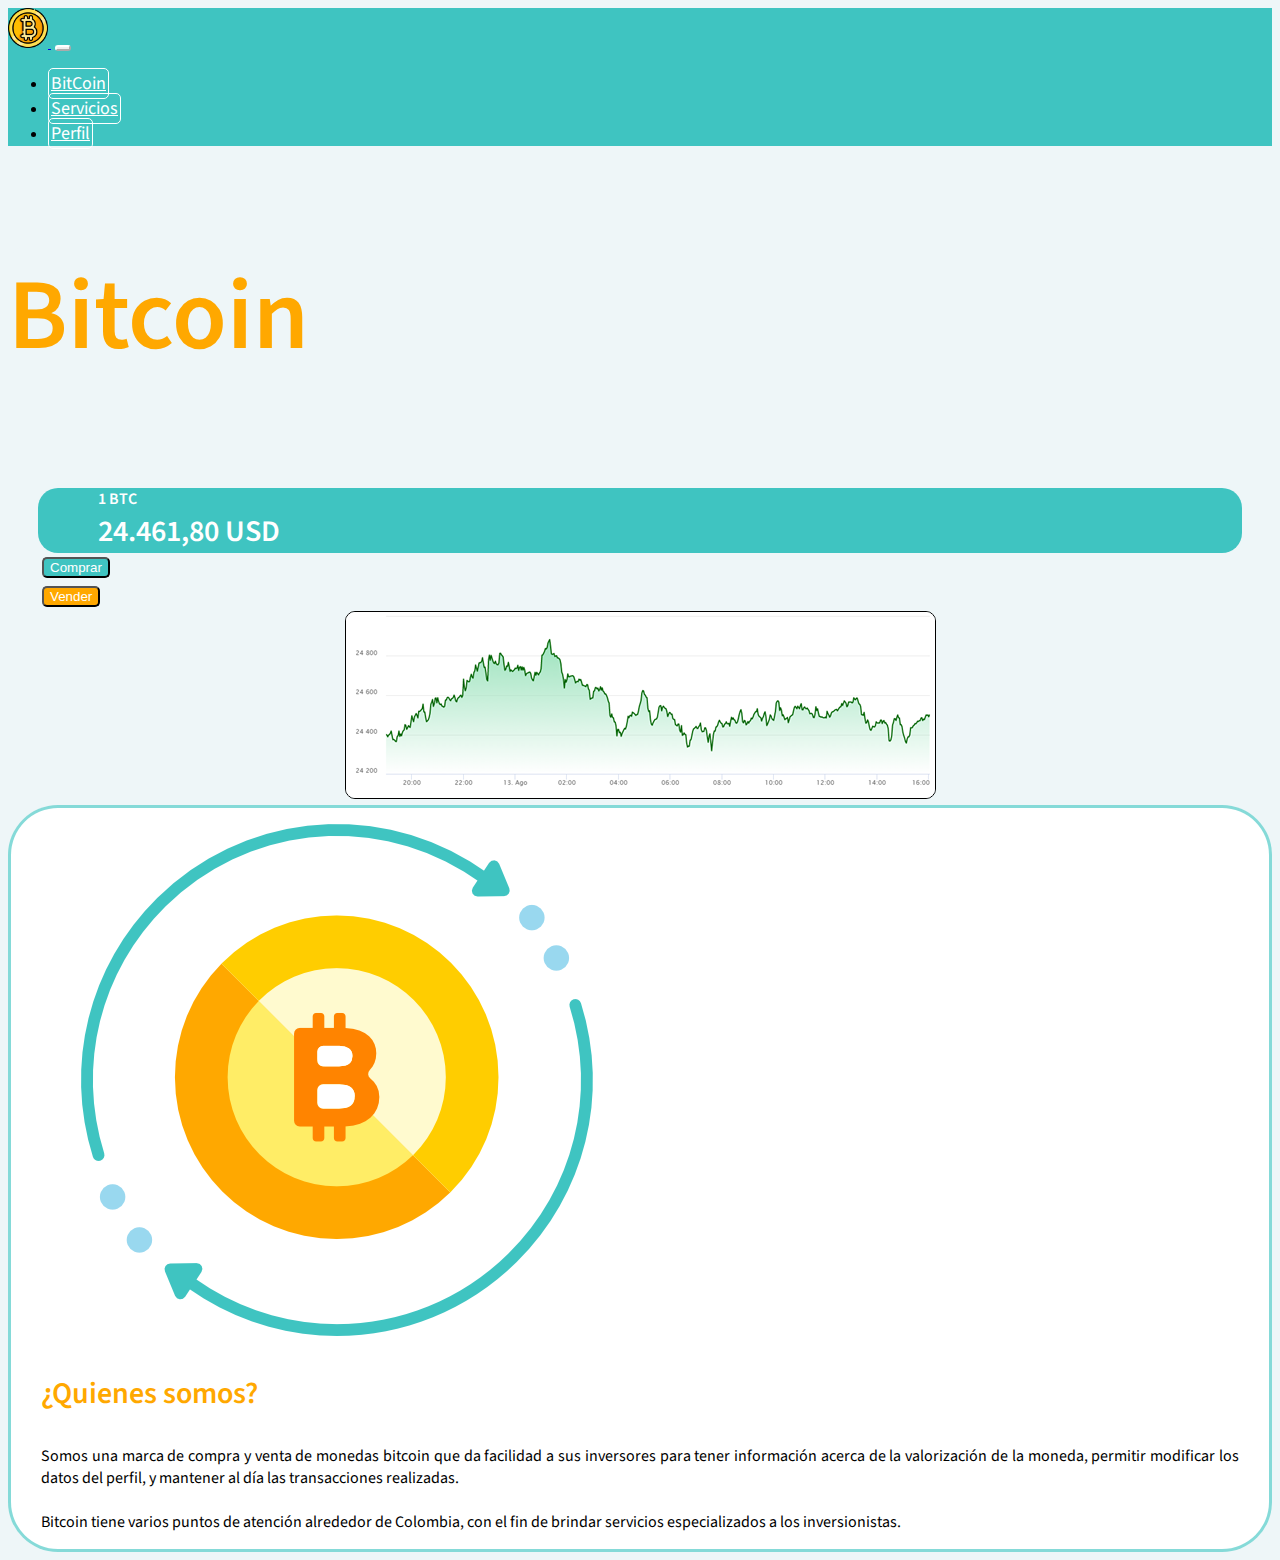
<file: index.html>
<!doctype html>
<html lang="en">
  <head>
      <!-- Google Tag Manager personalizada de Julian-->
    <script>(function(w,d,s,l,i){w[l]=w[l]||[];w[l].push({'gtm.start':
    new Date().getTime(),event:'gtm.js'});var f=d.getElementsByTagName(s)[0],
    j=d.createElement(s),dl=l!='dataLayer'?'&l='+l:'';j.async=true;j.src=
    'https://www.googletagmanager.com/gtm.js?id='+i+dl;f.parentNode.insertBefore(j,f);
    })(window,document,'script','dataLayer','GTM-588W7D4');</script>
    <!-- End Google Tag Manager -->


        <!-- Google Tag Manager -->
        <script>(function(w,d,s,l,i){w[l]=w[l]||[];w[l].push({'gtm.start':
          new Date().getTime(),event:'gtm.js'});var f=d.getElementsByTagName(s)[0],
          j=d.createElement(s),dl=l!='dataLayer'?'&l='+l:'';j.async=true;j.src=
          'https://www.googletagmanager.com/gtm.js?id='+i+dl;f.parentNode.insertBefore(j,f);
          })(window,document,'script','dataLayer','GTM-N34BW79');</script>
          <!-- End Google Tag Manager -->



    <!-- Google tag (gtag.js) --> <script async src="https://www.googletagmanager.com/gtag/js?id=G-53Z355H7BV"></script> <script>   window.dataLayer = window.dataLayer || [];   function gtag(){dataLayer.push(arguments);}   gtag('js', new Date());   gtag('config', 'G-53Z355H7BV'); </script>
    <!-- Google tag (gtag.js) de Julian --> <script async src="https://www.googletagmanager.com/gtag/js?id=G-JJ888WY4YJ"></script> <script>   window.dataLayer = window.dataLayer || [];   function gtag(){dataLayer.push(arguments);}   gtag('js', new Date());   gtag('config', 'G-JJ888WY4YJ'); </script>
    <!-- Google tag (gtag.js) de Julian para google Tag--> <script async src="https://www.googletagmanager.com/gtag/js?id=G-08EMHFPQX6"></script> <script>   window.dataLayer = window.dataLayer || [];   function gtag(){dataLayer.push(arguments);}   gtag('js', new Date());   gtag('config', 'G-08EMHFPQX6'); </script>

    <meta charset="utf-8">
    <meta name="viewport" content="width=device-width, initial-scale=1">
    <title>BITCOIN :: Inicio</title>
    <link href="https://cdn.jsdelivr.net/npm/bootstrap@5.2.0/dist/css/bootstrap.min.css" rel="stylesheet" integrity="sha384-gH2yIJqKdNHPEq0n4Mqa/HGKIhSkIHeL5AyhkYV8i59U5AR6csBvApHHNl/vI1Bx" crossorigin="anonymous">
    <link rel="stylesheet" href="style.css">
  </head>
  
  <body>
    <!-- Google Tag Manager (noscript) personalizada de julian -->
  <noscript><iframe src="https://www.googletagmanager.com/ns.html?id=GTM-588W7D4"
  height="0" width="0" style="display:none;visibility:hidden"></iframe></noscript>
  <!-- End Google Tag Manager (noscript) -->

    <nav class="navbar navbar-expand-lg fixed-top green-bg-color black-color">
        <div class="container-fluid">
          <a class="navbar-brand" href="#">
            <img src="images/BitCoin-Logo1.png" width="40" height="40" alt="">
          </a>
          <button class="navbar-toggler" type="button" data-bs-toggle="collapse" data-bs-target="#navbarSupportedContent" aria-controls="navbarSupportedContent" aria-expanded="false" aria-label="Toggle navigation">
            <span class="navbar-toggler-icon"></span>
          </button>

          <div class="collapse navbar-collapse" id="navbarSupportedContent">
            <ul class="navbar-nav">
              <li class="nav-item">
                <a class="nav-link" href="index.html">BitCoin</a>
              </li>
              <li class="nav-item">
                <a class="btn-servicios nav-link" href="servicios.html">Servicios</a>
              </li>
              <li>
                <a class="nav-link" href="perfil.html">Perfil</a>
              </li>
            </ul>

          </div>
        </div>
      </nav>
    <script src="https://cdn.jsdelivr.net/npm/bootstrap@5.2.0/dist/js/bootstrap.bundle.min.js" integrity="sha384-A3rJD856KowSb7dwlZdYEkO39Gagi7vIsF0jrRAoQmDKKtQBHUuLZ9AsSv4jD4Xa" crossorigin="anonymous"></script>

    <div class="containerInfo px-1 py-4 mt-5 pt-5" style="background-color: #eef6f8;">
        <div class="row d-flex justify-content-center">
            <div class="col-md-10">
                <div class="row d-flex justify-content-center" >
                    <div class="col-md-5 col-sm-7 ">
                        <p class="font-100 weight-600 text-center Orange-color-2">Bitcoin</p>            
                     </div>
                </div>

                <div class="container-inicio d-flex flex-content">
                  <div class="flex-item py-1 flex-item">
                    <div class="containter-values flex-item py-1 my-2">
                      <div class="flex-item px-2 py-2 mt-3">
                        <span class="text-uppercase font-16 weight-600">1 BTC</span>
                      </div>
                      <div class="flex-item py-1 py-3 px-2 my-1">
                        <span class="text-uppercase font-30 weight-600">24.461,80 USD</span>
                      </div>
                    </div>
                    
                  </div>

                  <div class="container-inicio-text flex-content pt-3 mt-3 ">
                    <div class="button flex-item">
                      <button class="" style="background-color: #3fc4c1; color: white;">Comprar</button>
                    </div>

                    <div class="button flex-item mt-3">
                      <button class=""style="background-color: #ffa800; color: white;">Vender</button>
                    </div>
                  </div >
                  

                </div>

                <div class="picture-balance flex-item pt-1 img-fluid">
                  <img src="images/graficaBitcoin.png" alt=""  style="border: 1px solid black; border-radius: 10px;">
                </div>

                  <div class="d-flex flex-content justify-content-center mt-5 mx-5" style="border: 3px solid #3fc4c2a2; border-radius: 50px; background-color: white;"> 
                    <div class="flex-item">
                      <figure>
                        <img src="images/BitCoin-Logo.png" class="mt-3 img-fluid">
                      </figure>
                    </div>

                    <div >
                      <div class="flex-item flex-content" style="text-align: justify;">
                        <p class="font-30 weight-600 text-center Orange-color-2 mt-3">¿Quienes somos?</p>
                        <p>
                          Somos una marca de compra y venta de monedas bitcoin que
                          da facilidad a sus inversores para tener información acerca 
                          de la valorización de la moneda, permitir modificar los 
                          datos del perfil, y mantener al día las transacciones realizadas. <br> <br>

                          Bitcoin tiene varios puntos de atención alrededor de Colombia, 
                          con el fin de brindar servicios especializados a los inversionistas.
                        </p>
                      </div>
                    </div>

                  </div>
                </div>
            </div>
        </div>
    </div>
  </body>
</html>
</file>
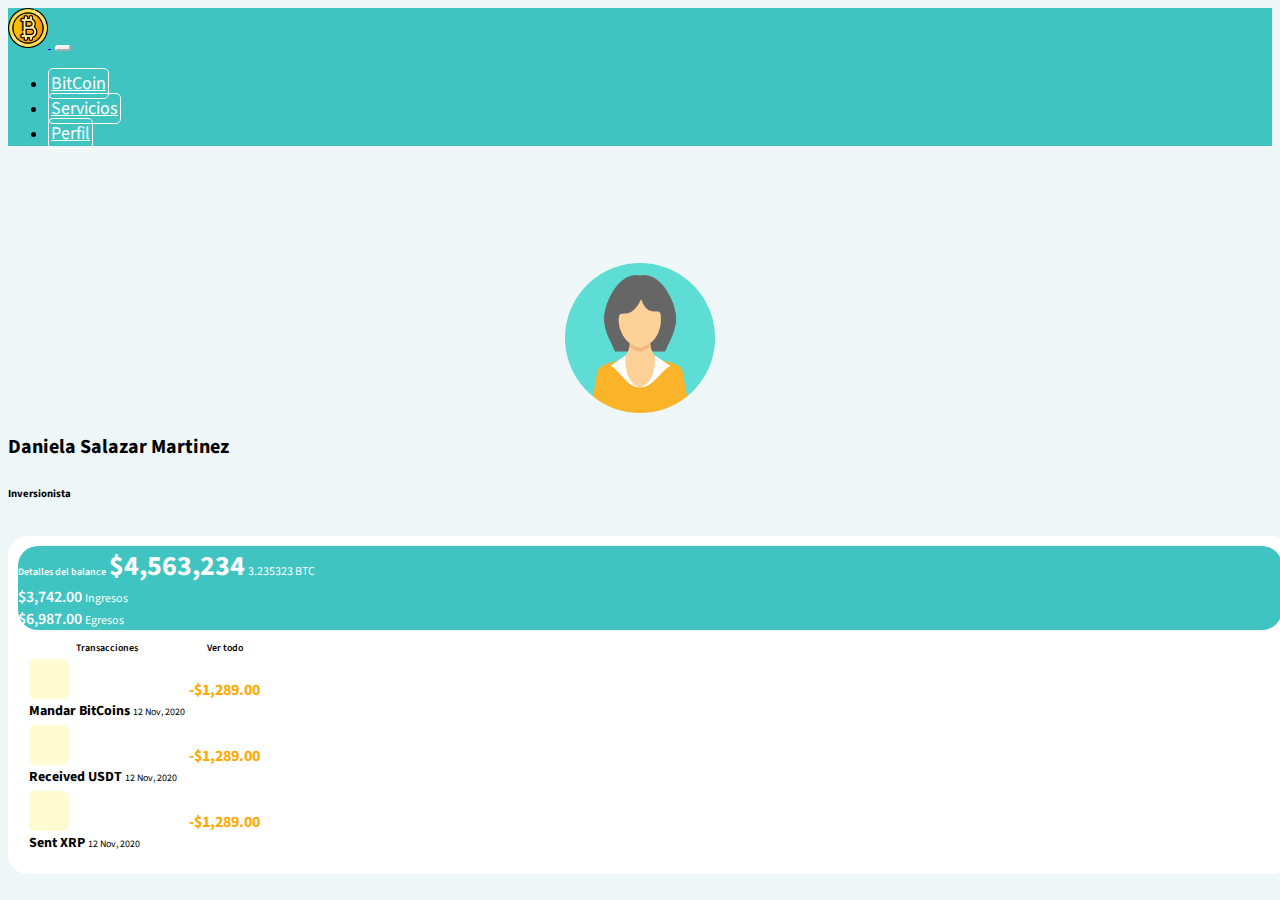
<file: miperfil.html>
<!DOCTYPE html>
<html lang="en">

<head>
    <meta charset="utf-8">
        <meta name="viewport" content="width=device-width, initial-scale=1">
        <title>BITCOIN :: Servicios</title>
        <link href="https://cdn.jsdelivr.net/npm/bootstrap@5.2.0/dist/css/bootstrap.min.css" rel="stylesheet" integrity="sha384-gH2yIJqKdNHPEq0n4Mqa/HGKIhSkIHeL5AyhkYV8i59U5AR6csBvApHHNl/vI1Bx" crossorigin="anonymous">
    
    <link rel="stylesheet" href="https://cdnjs.cloudflare.com/ajax/libs/font-awesome/5.15.2/css/all.min.css" integrity="sha512-HK5fgLBL+xu6dm/Ii3z4xhlSUyZgTT9tuc/hSrtw6uzJOvgRr2a9jyxxT1ely+B+xFAmJKVSTbpM/CuL7qxO8w==" crossorigin="anonymous" />

    <link rel="stylesheet" href="style.css">
</head>

<body>
    <div>
        <nav class="navbar navbar-expand-lg fixed-top green-bg-color black-color">
            <div class="container-fluid">
              <a class="navbar-brand" href="#">
                <img src="images/BitCoin-Logo1.png" width="40" height="40" alt="">
              </a>
              <button class="navbar-toggler" type="button" data-bs-toggle="collapse" data-bs-target="#navbarSupportedContent" aria-controls="navbarSupportedContent" aria-expanded="false" aria-label="Toggle navigation">
                <span class="navbar-toggler-icon white-color"></span>
              </button>
    
              <div class="collapse navbar-collapse" id="navbarSupportedContent">
                <ul class="navbar-nav me-auto mb-2 mb-lg-0 justify-content-end">
                  <li class="nav-item">
                    <a class="nav-link " href="index.html">BitCoin</a>
                  </li>
                  <li class="nav-item">
                    <a class="nav-link " href="servicios.html">Servicios</a>
                  </li>
                  <li>
                    <a class="nav-link " href="miperfil.html">Perfil</a>
                  </li>
                </ul>
    
              </div>
            </div>
        </nav>
    </div>
    
    <script src="https://cdn.jsdelivr.net/npm/bootstrap@5.2.0/dist/js/bootstrap.bundle.min.js" integrity="sha384-A3rJD856KowSb7dwlZdYEkO39Gagi7vIsF0jrRAoQmDKKtQBHUuLZ9AsSv4jD4Xa" crossorigin="anonymous"></script>
    <div>
      <div class="container-Perfil px-3 py-5 my-5 ">
            <img src="images/perfil2.png" class="presentation__picture">
            <h3 class = "font-20 black-color text-center">Daniela Salazar Martinez</h3>
            <h6 class="text-center grey-color-2">Inversionista</h6>
      </div>  
    </div>
    <div class="container px-1 py-4 my-3 ">
        <i class="settingsPerfil fas fa-cog ps-4"></i>
        <div class="row d-flex justify-content-center">
            <div class="col-md-10">
                <div class="row d-flex justify-content-center">
                    <div class="col-md-5 col-sm-7 ">
                        <div class="p-4 d-flex flex-column green-bg-color round-corner">
                            <span class="text-uppercase font-10 weight-600 white-color">Detalles del balance</span>
                            <span class="font-28 weight-700 white-color mt-4">$4,563,234</span>
                            <span class="font-12 weight-400 white-color">3.235323 BTC</span>
                            <div class="d-flex flex-row justify-content-between mt-4">
                                <div class="d-flex flex-column">
                                    <span class="font-16 weight-600 white-color">$3,742.00</span>
                                    <span class="font-12 weight-400 white-color">Ingresos</span>
                                </div>
                                <div class="d-flex flex-column">
                                    <span class="font-16 weight-600 white-color">$6,987.00</span>
                                    <span class="font-12 weight-400 white-color">Egresos</span>
                                </div>
                            </div>
                        </div>
                    </div>

                    <!-- Espacio -->
                    <div class="col-md-1 col-sm-4"></div>

                    <!-- Columna superior derecha  -->
                    <div class="col-md-5 col-sm-6 ">
                        <div>
                            <table class="table table-borderless">
                                <thead>
                                    <tr>
                                        <th class="text-uppercase font-10 weight-600 grey-color-2">Transacciones</th>
                                        <th class="text-uppercase font-10 weight-600 purple-color-2 text-end">Ver todo</th>
                                    </tr>
                                </thead>
                                <tbody>
                                    <tr>
                                        <td>
                                            <div class="d-flex flex-row">
                                                <div class="d-flex flex-row justify-content-center align-items-center Yellow-bg-color square round-corner-small Orange-color-2 font-14">
                                                    <i class="fas fa-long-arrow-alt-up"></i>
                                                </div>
                                                <div class="d-flex flex-column ps-2">
                                                    <span class="font-14 weight-700 purple-color-2">Mandar BitCoins</span>
                                                    <span class="font-10 weight-400 purple-color-2">12 Nov, 2020</span>
                                                </div>
                                            </div>
                                        </td>
                                        <td>
                                            <div class="d-flex flex-column align-items-end">
                                                <span class=" font-16 weight-700 Orange-color-2">-$1,289.00</span>
                                            </div>
                                        </td>
                                    </tr>
                                    <tr>
                                        <td>
                                            <div class="d-flex flex-row ">
                                                <div class="d-flex flex-row justify-content-center align-items-center Yellow-bg-color square round-corner-small Orange-color-2 font-14 ">
                                                    <i class="fas fa-long-arrow-alt-down "></i>
                                                </div>
                                                <div class="d-flex flex-column ps-2 ">
                                                    <span class="font-14 weight-700 purple-color-2 ">Received USDT</span>
                                                    <span class="font-10 weight-400 purple-color-2 ">12 Nov, 2020</span>
                                                </div>
                                            </div>
                                        </td>
                                        <td>
                                            <div class="d-flex flex-column align-items-end ">
                                                <span class="font-16 weight-700 Orange-color-2 ">-$1,289.00</span>
                                            </div>
                                        </td>
                                    </tr>
                                    <tr>
                                        <td>
                                            <div class="d-flex flex-row ">
                                                <div class="d-flex flex-row justify-content-center align-items-center Yellow-bg-color square round-corner-small Orange-color-2  font-14 ">
                                                    <i class="fas fa-long-arrow-alt-up "></i>
                                                </div>
                                                <div class="d-flex flex-column ps-2 ">
                                                    <span class="font-14 weight-700 purple-color-2 ">Sent XRP</span>
                                                    <span class="font-10 weight-400 purple-color-2 ">12 Nov, 2020</span>
                                                </div>
                                            </div>
                                        </td>
                                        <td>
                                            <div class="d-flex flex-column align-items-end ">
                                                <span class="font-16 weight-700 Orange-color-2 ">-$1,289.00</span>
                                            </div>
                                        </td>
                                    </tr>
                                </tbody>
                            </table>
                        </div>
                    </div>
                </div>
            </div>
        </div>
    </div>
</body>

</html>
</file>
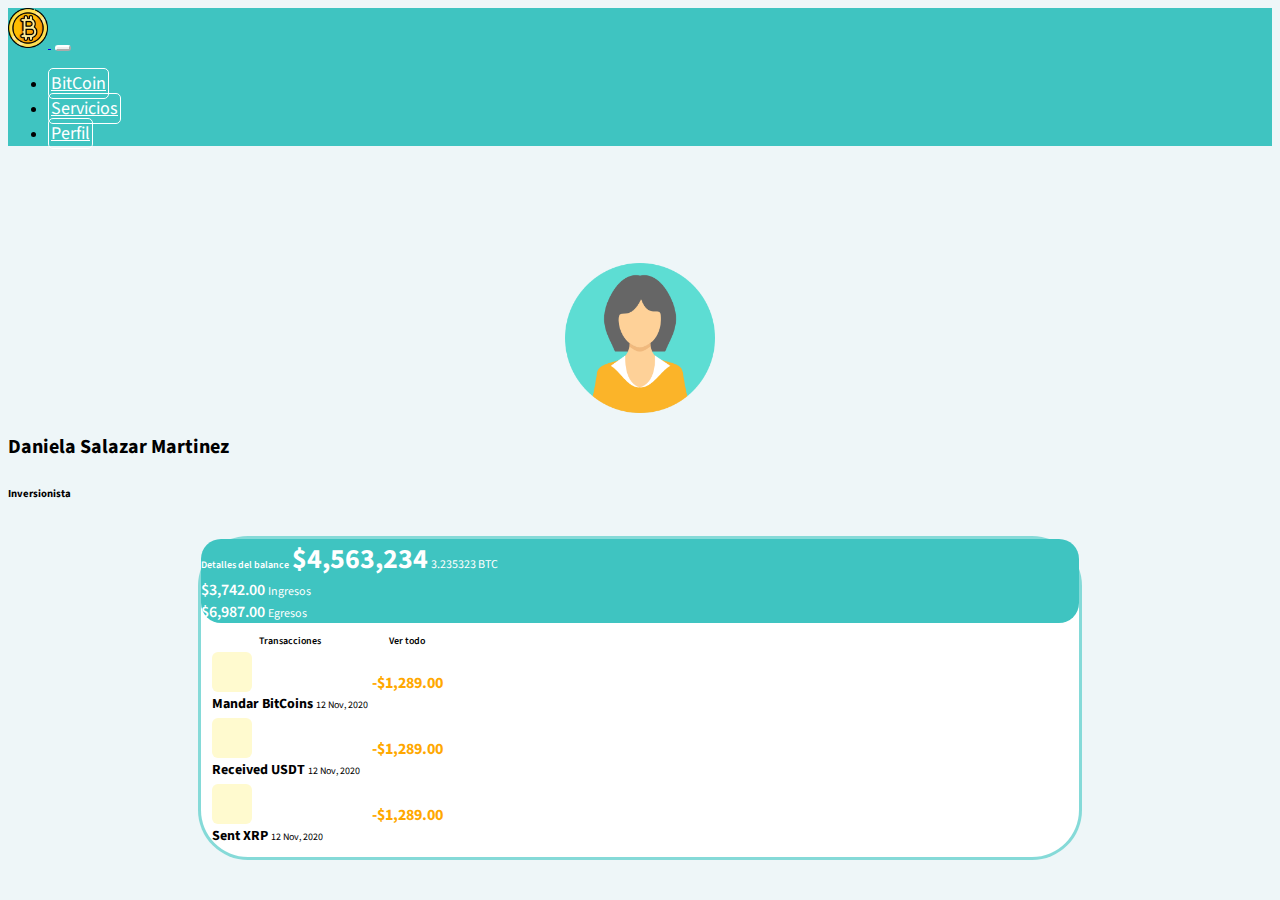
<file: perfil.html>
<!DOCTYPE html>
<html lang="en">

<head>
    <!-- Google Tag Manager personalizada de Julian-->
    <script>(function(w,d,s,l,i){w[l]=w[l]||[];w[l].push({'gtm.start':
    new Date().getTime(),event:'gtm.js'});var f=d.getElementsByTagName(s)[0],
    j=d.createElement(s),dl=l!='dataLayer'?'&l='+l:'';j.async=true;j.src=
    'https://www.googletagmanager.com/gtm.js?id='+i+dl;f.parentNode.insertBefore(j,f);
    })(window,document,'script','dataLayer','GTM-588W7D4');</script>
    <!-- End Google Tag Manager -->


    <!-- Google Tag Manager -->
    <script>(function(w,d,s,l,i){w[l]=w[l]||[];w[l].push({'gtm.start':
    new Date().getTime(),event:'gtm.js'});var f=d.getElementsByTagName(s)[0],
    j=d.createElement(s),dl=l!='dataLayer'?'&l='+l:'';j.async=true;j.src=
    'https://www.googletagmanager.com/gtm.js?id='+i+dl;f.parentNode.insertBefore(j,f);
    })(window,document,'script','dataLayer','GTM-N34BW79');</script>
    <!-- End Google Tag Manager -->


    <!-- Google tag (gtag.js) --> <script async src="https://www.googletagmanager.com/gtag/js?id=G-53Z355H7BV"></script> <script>   window.dataLayer = window.dataLayer || [];   function gtag(){dataLayer.push(arguments);}   gtag('js', new Date());   gtag('config', 'G-53Z355H7BV'); </script>
    <!-- Google tag (gtag.js) de Julian --> <script async src="https://www.googletagmanager.com/gtag/js?id=G-JJ888WY4YJ"></script> <script>   window.dataLayer = window.dataLayer || [];   function gtag(){dataLayer.push(arguments);}   gtag('js', new Date());   gtag('config', 'G-JJ888WY4YJ'); </script>
    <!-- Google tag (gtag.js) de Julian para google Tag--> <script async src="https://www.googletagmanager.com/gtag/js?id=G-08EMHFPQX6"></script> <script>   window.dataLayer = window.dataLayer || [];   function gtag(){dataLayer.push(arguments);}   gtag('js', new Date());   gtag('config', 'G-08EMHFPQX6'); </script>

    <meta charset="utf-8">
        <meta name="viewport" content="width=device-width, initial-scale=1">
        <title>BITCOIN :: Perfil</title>
        <link href="https://cdn.jsdelivr.net/npm/bootstrap@5.2.0/dist/css/bootstrap.min.css" rel="stylesheet" integrity="sha384-gH2yIJqKdNHPEq0n4Mqa/HGKIhSkIHeL5AyhkYV8i59U5AR6csBvApHHNl/vI1Bx" crossorigin="anonymous">
    
    <link rel="stylesheet" href="https://cdnjs.cloudflare.com/ajax/libs/font-awesome/5.15.2/css/all.min.css" integrity="sha512-HK5fgLBL+xu6dm/Ii3z4xhlSUyZgTT9tuc/hSrtw6uzJOvgRr2a9jyxxT1ely+B+xFAmJKVSTbpM/CuL7qxO8w==" crossorigin="anonymous" />

    <link rel="stylesheet" href="style.css">
</head>

<body>
    <!-- Google Tag Manager (noscript) personalizada de Julian-->
    <noscript><iframe src="https://www.googletagmanager.com/ns.html?id=GTM-588W7D4"
    height="0" width="0" style="display:none;visibility:hidden"></iframe></noscript>
    <!-- End Google Tag Manager (noscript) -->

    <div class="mb-5">
        <nav class="navbar navbar-expand-lg fixed-top green-bg-color black-color">
            <div class="container-fluid">
              <a class="navbar-brand" href="#">
                <img src="images/BitCoin-Logo1.png" width="40" height="40" alt="">
              </a>
              <button class="navbar-toggler" type="button" data-bs-toggle="collapse" data-bs-target="#navbarSupportedContent" aria-controls="navbarSupportedContent" aria-expanded="false" aria-label="Toggle navigation">
                <span class="navbar-toggler-icon white-color"></span>
              </button>
    
              <div class="collapse navbar-collapse" id="navbarSupportedContent">
                    <ul class="navbar-nav justify-content-center">
                        <li class="nav-item">
                            <a class="nav-link" href="index.html">BitCoin</a>
                        </li>
                        <li class="nav-item">
                            <a class="btn-servicios nav-link" href="servicios.html">Servicios</a>
                        </li>
                        <li>
                            <a class="nav-link" href="perfil.html">Perfil</a>
                        </li>
                    </ul>
              </div>
            </div>
        </nav>
    </div>
    
    <script src="https://cdn.jsdelivr.net/npm/bootstrap@5.2.0/dist/js/bootstrap.bundle.min.js" integrity="sha384-A3rJD856KowSb7dwlZdYEkO39Gagi7vIsF0jrRAoQmDKKtQBHUuLZ9AsSv4jD4Xa" crossorigin="anonymous"></script>
    <div>
      <div class="container-Perfil flex-content">
            <img src="images/perfil2.png" class="presentation__picture img-fluid">
            <h3 class = "font-20 black-color text-center mt-3">Daniela Salazar Martinez</h3>
            <h6 class="text-center grey-color-2">Inversionista</h6>
      </div>  
    </div>
    <div class="container-Detalles-Perfil px-1 py-4 mt-4 " style="border: 3px solid #3fc4c2a2; border-radius: 50px;">
        <div class="row d-flex justify-content-center" >
            <div class="col-md-10">
                <div class="row d-flex justify-content-center">
                    <div class="col-md-5 col-sm-7 ">
                        <div class="p-4 mx-1 d-flex flex-column green-bg-color round-corner">
                            <span class="text-uppercase font-10 weight-600 white-color">Detalles del balance</span>
                            <span class="font-28 weight-700 white-color mt-4">$4,563,234</span>
                            <span class="font-12 weight-400 white-color">3.235323 BTC</span>
                            <div class="d-flex flex-row justify-content-between mt-4">
                                <div class="d-flex flex-column">
                                    <span class="font-16 weight-600 white-color">$3,742.00</span>
                                    <span class="font-12 weight-400 white-color">Ingresos</span>
                                </div>
                                <div class="d-flex flex-column">
                                    <span class="font-16 weight-600 white-color">$6,987.00</span>
                                    <span class="font-12 weight-400 white-color">Egresos</span>
                                </div>
                            </div>
                        </div>
                    </div>

                    <!-- Espacio -->
                    <div class="col-md-1 col-md-1"></div>

                    <!-- Columna superior derecha  -->
                    <div class="col-md-5 col-sm-6 ">
                        <div>
                            <table class="table table-borderless">
                                <thead>
                                    <tr>
                                        <th class="text-uppercase font-10 weight-600 grey-color-2">Transacciones</th>
                                        <th class="text-uppercase font-10 weight-600 purple-color-2 text-end">Ver todo</th>
                                    </tr>
                                </thead>
                                <tbody>
                                    <tr>
                                        <td>
                                            <div class="d-flex flex-row">
                                                <div class="d-flex flex-row justify-content-center align-items-center Yellow-bg-color square round-corner-small Orange-color-2 font-14">
                                                    <i class="fas fa-long-arrow-alt-up"></i>
                                                </div>
                                                <div class="d-flex flex-column ps-2">
                                                    <span class="font-14 weight-700 purple-color-2">Mandar BitCoins</span>
                                                    <span class="font-10 weight-400 purple-color-2">12 Nov, 2020</span>
                                                </div>
                                            </div>
                                        </td>
                                        <td>
                                            <div class="d-flex flex-column align-items-end">
                                                <span class=" font-16 weight-700 Orange-color-2">-$1,289.00</span>
                                            </div>
                                        </td>
                                    </tr>
                                    <tr>
                                        <td>
                                            <div class="d-flex flex-row ">
                                                <div class="d-flex flex-row justify-content-center align-items-center Yellow-bg-color square round-corner-small Orange-color-2 font-14 ">
                                                    <i class="fas fa-long-arrow-alt-down "></i>
                                                </div>
                                                <div class="d-flex flex-column ps-2 ">
                                                    <span class="font-14 weight-700 purple-color-2 ">Received USDT</span>
                                                    <span class="font-10 weight-400 purple-color-2 ">12 Nov, 2020</span>
                                                </div>
                                            </div>
                                        </td>
                                        <td>
                                            <div class="d-flex flex-column align-items-end ">
                                                <span class="font-16 weight-700 Orange-color-2 ">-$1,289.00</span>
                                            </div>
                                        </td>
                                    </tr>
                                    <tr>
                                        <td>
                                            <div class="d-flex flex-row ">
                                                <div class="d-flex flex-row justify-content-center align-items-center Yellow-bg-color square round-corner-small Orange-color-2  font-14 ">
                                                    <i class="fas fa-long-arrow-alt-up "></i>
                                                </div>
                                                <div class="d-flex flex-column ps-2 ">
                                                    <span class="font-14 weight-700 purple-color-2 ">Sent XRP</span>
                                                    <span class="font-10 weight-400 purple-color-2 ">12 Nov, 2020</span>
                                                </div>
                                            </div>
                                        </td>
                                        <td>
                                            <div class="d-flex flex-column align-items-end ">
                                                <span class="font-16 weight-700 Orange-color-2 ">-$1,289.00</span>
                                            </div>
                                        </td>
                                    </tr>
                                </tbody>
                            </table>
                        </div>
                    </div>
                </div>
            </div>
        </div>
    </div>
</body>

</html>
</file>
<file: style.css>
@import url('https://fonts.googleapis.com/css2?family=Source+Sans+Pro:wght@300;400;600;700&display=swap');
body {
    font-family: 'Source Sans Pro', sans-serif;
    background: #eef6f8;
}

@media (min-width: 576px) {
    .container {
        width:100% !important;
    }
    .containerInfo{
        width:100% !important;
    }
    .navbar{
        width:100% !important;
    }
    .container-QuienesSomos{
        width:100% !important;
    }
    .container-inf-quienesSomos{
        width:100% !important;
    }
    .container-QuienesSomos-logoText{
        flex-wrap:wrap !important;
        justify-content: center !important;
        text-align: center;
        width: 100%;
    }
    .container-quienesSomos-text{
        flex-wrap:wrap !important;
        justify-content: center !important;
        text-align: center;
    }
    .about__picture{
        flex-wrap:wrap !important;
        justify-content: center !important;
        text-align: center;
        max-width: 100%;
    }
}

/*Containers de inicio*/
.container-inicio{
    justify-content: center;
}

.flex-item{
    border-radius: 20px;
    padding: 0 30px 0 30px;

}

.containter-values{
    background-color: #3fc4c1;
    color: white;
}

.picture-balance{
    text-align: center;
    justify-items: center;
    justify-content: center;
    overflow: hidden;
}

.container-inicio-text{
    align-items: center;
    justify-content: center;

}


.text{
    margin: 20px 200px;
}

.container-inf-quienesSomos{
    border: 1px solid black;
    justify-content: center;
    border: 1px solid gre;
}

.button{
    border: none;
    align-items: center;
}

/*-----------------------------*/
.container{
    padding: 10px;
    background: white;
    border-radius: 20px;
}

.containerInfo{
    background: white;
    border-radius: 20px;
}

/*BARRA DE NAVEGACIÓN*/
.nav-link{
    color:#fff ;
    font-size: 18px;
    border: 1px solid white;
    border-radius: 5px;
    padding: 2px;
    margin-right: 10px;
    margin-top: 5px;
    text-align: center; /* Mover texto dentro de NavToggler*/
}

.navbar-toggler {
    border-color: white; /*Borde del ícono de NavBar*/
}

.navbar-toggler-icon {
    background-image: url("data:image/svg+xml;charset=utf8,%3Csvg viewBox='0 0 30 30' xmlns='http://www.w3.org/2000/svg'%3E%3Cpath stroke='rgba(255, 255, 255, 0.85)' stroke-width='2' stroke-linecap='round' stroke-miterlimit='10' d='M4 7h22M4 15h22M4 23h22'/%3E%3C/svg%3E");
}

.navbar-toggler:hover{
    background: #23aea0af;
    border: 2px solid white;
}

.navbar-default{
    background:none;
    border: 2px;
    border-color: white;
    transition-duration: 1s;
}

.navbar-default .navbar-brand{
    color:none;
}

.navbar-default .navbar-nav li a{
    color:#fff;
    font-size: 9pt;
    font-weight:bold;
}

.navbar-default .navbar-nav li a:hover {
    color:white;
}

.collapse{
    justify-content: flex-end; /* Menú a la Izquierda de la barra de Navegación*/
}


/*PERFIL */
.container-Perfil{
    padding-top: 8%;
    padding-bottom: 10px;
}

.container-Detalles-Perfil{
    margin: 0 15%;
    background: white;
    border-radius: 20px;
}

.container-det-balance{
    padding: 10%;
    padding-right: 20%;
}

.table{
    padding: 8px;
}

.presentation__picture{
    width: 150px;
    height: 150px;
    /* margin-bottom: 10px; */
    object-fit: cover;
    display: block;
    margin: auto;
/*     padding: 10px; */
}

.presentation__pictureBitcoin{
    margin-bottom: 10px;
    display: flex;
    margin: auto;
    padding: 10px;
}



.settingsPerfil{
    float: right;
    padding-right: 20px;
    color: rgba(128, 128, 128, 0.658);
}

div.logo {
    color: white;
    width: 50px;
    height: 50px;
    background: #FF8872;
    border: 5px solid #5D4E7B;
    border-radius: 50%;
}


button {
    margin: 4px;
    border-radius: 5px;
}

.square {
    width: 40px;
    height: 40px;
}

.grey-border {
    border: 1px solid #dfe6e8;
}

.round-corner {
    border-radius: 20px;
}

.round-corner-small {
    border-radius: 6px;
}

.font-10 {
    font-size: 10px;
}

.font-12 {
    font-size: 12px;
}

.font-14 {
    font-size: 14px;
}

.font-16 {
    font-size: 16px;
}

.font-20 {
    font-size: 20px;
}

.font-28 {
    font-size: 28px;
}

.font-30 {
    font-size: 30px;
}

.font-100{
    font-size: 100px;
}

.weight-300 {
    font-weight: 300;
}

.weight-400 {
    font-weight: 400;
}

.weight-600 {
    font-weight: 600;
}

.weight-700 {
    font-weight: 700;
}
/*-------------*/

.black-color{
    color: black;
}
.Orange-color-2{
    color: #ffa800;
}


.Orange-bg-color{
    background: #ff840085;
}


.Yellow-bg-color{
    background: #fffacf;
}

.green-color{
    color: #3fc4c1;
}

.green-bg-color{
    background: #3fc4c1;
}
.green-bg-color1{
    background: #3fc4c2a2;
}
.white-color {
    color: #fff;
}

.black-color{
    color: black;
}
</file>
